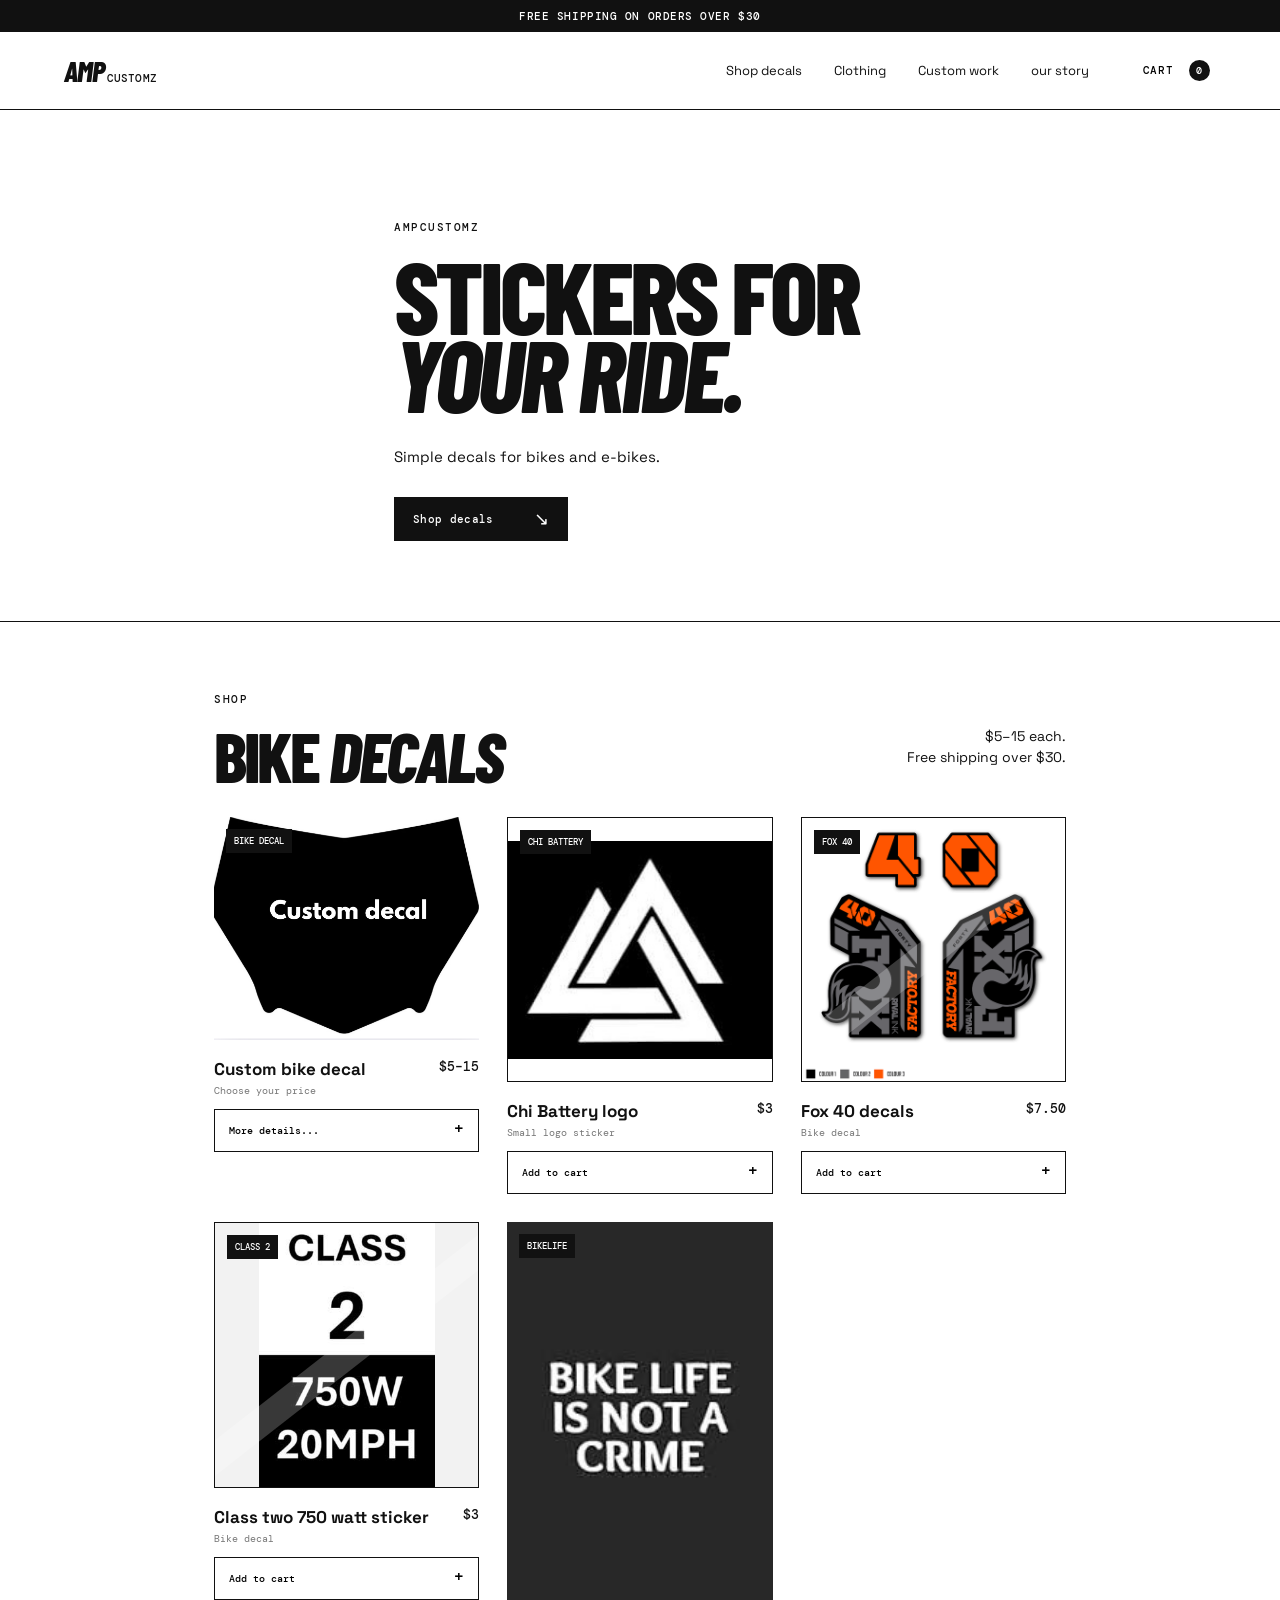
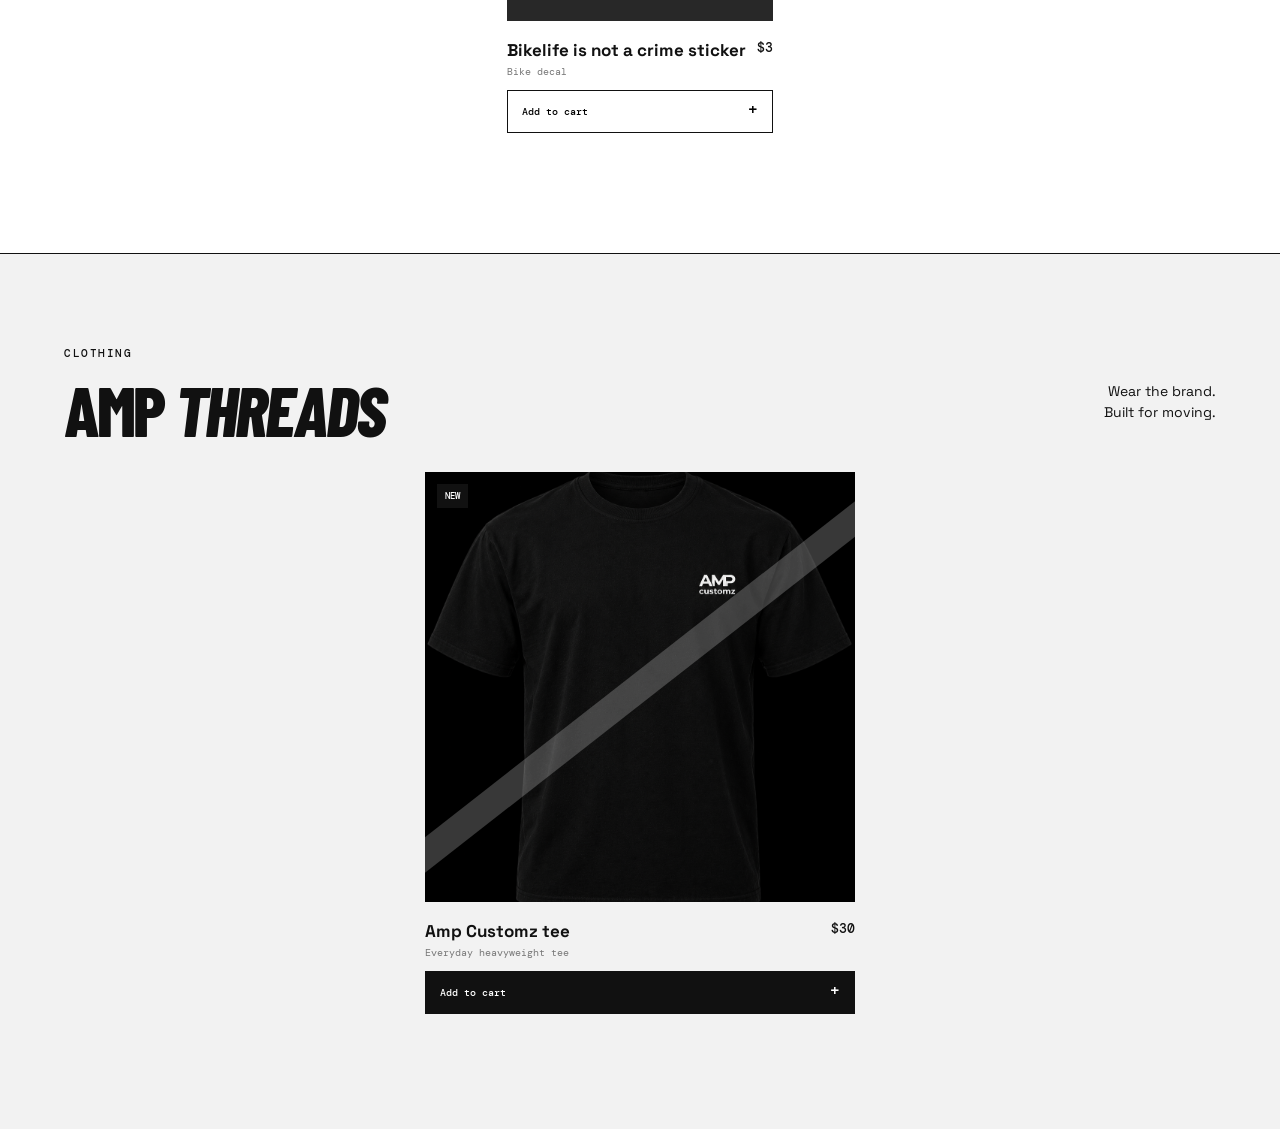
<file: index.html>
<!doctype html>
<html lang="en">
  <head>
    <meta charset="UTF-8" />
    <meta name="viewport" content="width=device-width, initial-scale=1.0" />
    <meta name="description" content="Custom decals and premade stickers for bikes and e-bikes." />
    <title>AmpCustomz | Decals for bikes with amps</title>
    <link rel="preconnect" href="https://fonts.googleapis.com" />
    <link rel="preconnect" href="https://fonts.gstatic.com" crossorigin />
    <link href="https://fonts.googleapis.com/css2?family=Barlow+Condensed:wght@500;600;700;800&family=DM+Mono:wght@400;500&family=Space+Grotesk:wght@400;500;600;700&display=swap" rel="stylesheet" />
    <link rel="stylesheet" href="styles.css" />
  </head>
  <body>
    <div class="announcement">FREE SHIPPING ON ORDERS OVER $30</div>
    <header class="site-header">
      <a class="logo" href="#top" aria-label="AmpCustomz home"><span>AMP</span><i>CUSTOMZ</i></a>
      <nav aria-label="Main navigation">
          <a href="#shop">Shop decals</a>
        <a href="#clothing">Clothing</a>
        <a href="#custom">Custom work</a>
        <a href="#story">our story</a>
      </nav>
      <button class="cart-button" id="cartOpen" aria-label="Open cart">CART <b id="cartCount">0</b></button>
    </header>

    <main id="top">
      <section class="hero">
        <div class="hero-copy">
          <p class="eyebrow">AMPCUSTOMZ</p>
          <h1>STICKERS FOR<br /><em>YOUR RIDE.</em></h1>
          <p class="hero-text">Simple decals for bikes and e-bikes.</p>
          <a class="button button-dark" href="#shop">Shop decals <span>↘</span></a>
        </div>
        <div class="hero-art" aria-label="Colorful custom bike decal collection">
          <div class="burst">STICK<br />IT<br />GOOD</div>
          <div class="bike-shape bike-wheel one"></div>
          <div class="bike-shape bike-wheel two"></div>
          <div class="bike-frame"></div>
          <div class="bike-bar"></div>
          <div class="hero-sticker sticker-red">AMP<br /><small>THE CURRENT</small></div>
          <div class="hero-sticker sticker-lime">GO<br />LOUD</div>
          <p class="hero-note">01 / THE VOLTAGE EDIT</p>
        </div>
      </section>

      <section class="ticker" aria-label="Product highlights">
        <span>UV RESISTANT</span><b>✳</b><span>WATERPROOF</span><b>✳</b><span>MADE TO MOVE</span><b>✳</b><span>PEEL. STICK. SEND IT.</span><b>✳</b>
      </section>

      <section class="shop-section" id="shop">
        <div class="section-heading">
          <div><p class="eyebrow">SHOP</p><h2>BIKE <em>DECALS</em></h2></div>
          <p class="section-intro">$5–15 each.<br />Free shipping over $30.</p>
        </div>
        <div class="filter-row" role="group" aria-label="Filter products">
          <button class="filter active" data-filter="all">All decals</button>
          <button class="filter" data-filter="bike">Bike + frame</button>
          <button class="filter" data-filter="helmet">Helmet</button>
          <button class="filter" data-filter="custom">Custom</button>
        </div>
        <div class="product-grid" id="productGrid">
          <article class="product-card" data-category="bike">
            <div class="product-image product-photo"><img src="images/image.jpeg" alt="AmpCustomz bike decal" /><span class="tag">BIKE DECAL</span></div>
            <div class="product-info"><div><h3>Custom bike decal</h3><p>Choose your price</p></div><strong>$5–15</strong></div>
            <button class="add-button" data-name="Custom bike decal" data-details="true">More details... <span>+</span></button>
          </article>
          <article class="product-card chi-card" data-category="bike">
            <div class="product-image chi-logo"><img src="images/IMG_3004.jpeg" alt="Chi Battery logo sticker" /><span class="tag">CHI BATTERY</span></div>
            <div class="product-info"><div><h3>Chi Battery logo</h3><p>Small logo sticker</p></div><strong>$3</strong></div>
            <button class="add-button" data-name="Chi Battery logo" data-price="3">Add to cart <span>+</span></button>
          </article>
          <article class="product-card fox-card" data-category="bike">
            <div class="product-image fox-logo"><img src="images/IMG_3008.png" alt="Fox 40 decal" /><span class="tag">FOX 40</span></div>
            <div class="product-info"><div><h3>Fox 40 decals</h3><p>Bike decal</p></div><strong>$7.50</strong></div>
            <button class="add-button" data-name="Fox 40 decals" data-price="7.50">Add to cart <span>+</span></button>
          </article>
          <article class="product-card class-two-card" data-category="bike">
            <div class="product-image class-two-logo"><img src="images/IMG_3010.jpeg" alt="Class two 750 watt sticker" /><span class="tag">CLASS 2</span></div>
            <div class="product-info"><div><h3>Class two 750 watt sticker</h3><p>Bike decal</p></div><strong>$3</strong></div>
            <button class="add-button" data-name="Class two 750 watt sticker" data-price="3">Add to cart <span>+</span></button>
          </article>
          <article class="product-card bikelife-card" data-category="bike">
            <div class="product-image product-photo"><img src="images/IMG_3011.jpeg" alt="Bikelife is not a crime sticker" /><span class="tag">BIKELIFE</span></div>
            <div class="product-info"><div><h3>Bikelife is not a crime sticker</h3><p>Bike decal</p></div><strong>$3</strong></div>
            <button class="add-button" data-name="Bikelife is not a crime sticker" data-price="3">Add to cart <span>+</span></button>
          </article>
          <article class="product-card" data-category="helmet">
            <div class="product-image cream"><span class="tag dark-tag">NEW</span><div class="product-mark black">NIGHT<br /><i>RIDER</i></div><div class="mini-star">✦</div></div>
            <div class="product-info"><div><h3>Night Rider</h3><p>Helmet sticker set</p></div><strong>$14</strong></div>
            <button class="add-button" data-name="Night Rider" data-price="14">Add to cart <span>+</span></button>
          </article>
          <article class="product-card" data-category="bike">
            <div class="product-image blue"><div class="product-mark white">E<br /><i>RIDE</i></div><div class="mini-bolt white-bolt">↯</div><div class="wave">〰</div></div>
            <div class="product-info"><div><h3>E-Ride Energy</h3><p>Battery + frame kit</p></div><strong>$22</strong></div>
            <button class="add-button" data-name="E-Ride Energy" data-price="22">Add to cart <span>+</span></button>
          </article>
          <article class="product-card" data-category="custom">
            <div class="product-image lime"><span class="tag dark-tag">CUSTOM</span><div class="product-mark black">YOUR<br /><i>NAME</i></div><div class="mini-star">✹</div></div>
            <div class="product-info"><div><h3>Your Name Here</h3><p>Personalized decal</p></div><strong>$28</strong></div>
            <button class="add-button" data-name="Your Name Here" data-price="28">Add to cart <span>+</span></button>
          </article>
        </div>
      </section>

      <section class="clothing-section" id="clothing">
        <div class="section-heading">
          <div><p class="eyebrow">CLOTHING</p><h2>AMP <em>THREADS</em></h2></div>
          <p class="section-intro">Wear the brand.<br />Built for moving.</p>
        </div>
        <div class="product-grid clothing-grid">
          <article class="product-card tee-card" data-category="clothing">
            <div class="product-image tee-art"><img src="images/IMG_3013.png" alt="Black Amp Customz tee" /><span class="tag">NEW</span></div>
            <div class="product-info"><div><h3>Amp Customz tee</h3><p>Everyday heavyweight tee</p></div><strong>$30</strong></div>
            <button class="add-button" data-name="Amp Customz tee" data-price="30">Add to cart <span>+</span></button>
          </article>
        </div>
      </section>

      <section class="custom-section" id="custom">
        <div class="custom-graphic"><span>YOU<br />DRAW<br />THE<br /><i>LINE.</i></span></div>
        <div class="custom-copy"><p class="eyebrow">MAKE IT YOURS</p><h2>ONE BIKE.<br /><em>ZERO COPYCATS.</em></h2><p>Got a logo, a nickname, or an idea that should live on your ride? Send it our way. We turn rough sketches into tough, ride-ready vinyl.</p><a class="button button-light" href="mailto:ampcustomz@yahoo.com?subject=Custom%20decal%20details">More details <span>↗</span></a></div>
      </section>

      <section class="story" id="story"><p class="eyebrow">WHY AMPCUSTOMZ</p><h2>BUILT FOR PEOPLE<br />WHO <em>KEEP MOVING.</em></h2><div class="story-stats"><div><strong>01</strong><span>Made in<br />small batches</span></div><div><strong>02</strong><span>Weatherproof<br />by default</span></div><div><strong>03</strong><span>Designed to<br />be noticed</span></div></div></section>
    </main>

    <footer><a class="logo" href="#top"><span>AMP</span><i>CUSTOMZ</i></a><p>Decals for bikes with voltage.</p><p class="mono">© 2026 AMPCUSTOMZ</p></footer>

    <section class="details-popup" id="detailsPopup" aria-labelledby="detailsTitle" aria-hidden="true">
      <button id="detailsClose" aria-label="Close details">×</button>
      <p class="eyebrow">MORE DETAILS</p>
      <h2 id="detailsTitle">CHECK YOUR <em>EMAIL</em></h2>
      <p>For pricing and the design you want, email <strong>ampcustomz@yahoo.com</strong>.</p>
      <button class="button button-dark" id="detailsDone">Got it</button>
    </section>
    <div class="details-backdrop" id="detailsBackdrop"></div>
    <aside class="cart-drawer" id="cartDrawer" aria-label="Shopping cart" aria-hidden="true">
      <div class="cart-head"><h2>YOUR CART</h2><button id="cartClose" aria-label="Close cart">×</button></div>
      <div class="cart-items" id="cartItems"><p class="empty-cart">Your cart is waiting for a little voltage.</p></div>
      <div class="cart-footer">
        <form class="discount-form" id="discountForm">
          <label for="discountCode">Discount code</label>
          <div class="discount-entry"><input id="discountCode" name="discountCode" type="text" placeholder="" autocomplete="off" /><button type="submit">Apply</button></div>
          <p class="discount-message" id="discountMessage" role="status" aria-live="polite"></p>
        </form>
        <div class="cart-summary"><div><span>Subtotal</span><strong id="cartSubtotal">$0.00</strong></div><div id="discountLine" hidden><span>Discount</span><strong id="cartDiscount">-$0.00</strong></div><div class="cart-total"><span>Total</span><strong id="cartTotal">$0.00</strong></div></div>
        <button class="button button-dark checkout">Checkout <span>↗</span></button>
      </div>
    </aside>
    <div class="drawer-backdrop" id="backdrop"></div>
    <section class="checkout-modal" id="checkoutModal" aria-labelledby="checkoutTitle" aria-hidden="true">
      <div class="checkout-head"><div><p class="eyebrow">SECURE CHECKOUT</p><h2 id="checkoutTitle">YOUR <em>ORDER</em></h2></div><button id="checkoutClose" aria-label="Close checkout">×</button></div>
      <form id="checkoutForm">
        <label>Full name<input name="name" type="text" autocomplete="name" required /></label>
        <label>Email<input name="email" type="email" autocomplete="email" required /></label>
        <fieldset class="shipping-fields"><legend>Shipping address</legend><label>Street address<input name="address" type="text" autocomplete="street-address" required /></label><div class="checkout-row"><label>City<input name="city" type="text" autocomplete="address-level2" required /></label><label>State<input name="state" type="text" autocomplete="address-level1" required /></label></div><div class="checkout-row"><label>ZIP code<input name="zip" type="text" inputmode="numeric" autocomplete="postal-code" required /></label><label>Country<input name="country" type="text" autocomplete="country-name" value="United States" required /></label></div></fieldset>
        <fieldset><legend>Payment method</legend><div class="payment-options"><label><input type="radio" name="payment" value="paypal" checked /> PayPal</label><label><input type="radio" name="payment" value="apple-cash" /> Apple Cash</label><label><input type="radio" name="payment" value="card" /> Credit card</label></div></fieldset>
        <div class="card-fields" id="cardFields" hidden>
          <label>Card number<input name="cardNumber" inputmode="numeric" autocomplete="cc-number" placeholder="1234 5678 9012 3456" /></label>
          <div class="checkout-row"><label>Expiry<input name="expiry" inputmode="numeric" autocomplete="cc-exp" placeholder="MM / YY" /></label><label>CVV<input name="cvv" inputmode="numeric" autocomplete="cc-csc" placeholder="123" /></label></div>
        </div>
        <button class="button button-dark checkout-submit" type="submit">Place order <span>↗</span></button>
      </form>
      <div class="checkout-result" id="checkoutResult" hidden><p class="eyebrow">ORDER RECEIVED</p><h3>DEMO CHECKOUT <em>COMPLETE</em></h3><p>No payment was processed or saved. Your details were cleared from this page.</p><button class="button button-dark" id="checkoutDone" type="button">Back to shop</button></div>
    </section>
    <div class="checkout-backdrop" id="checkoutBackdrop"></div>
    <script src="app.js?v=2"></script>
  </body>
</html>
</file>
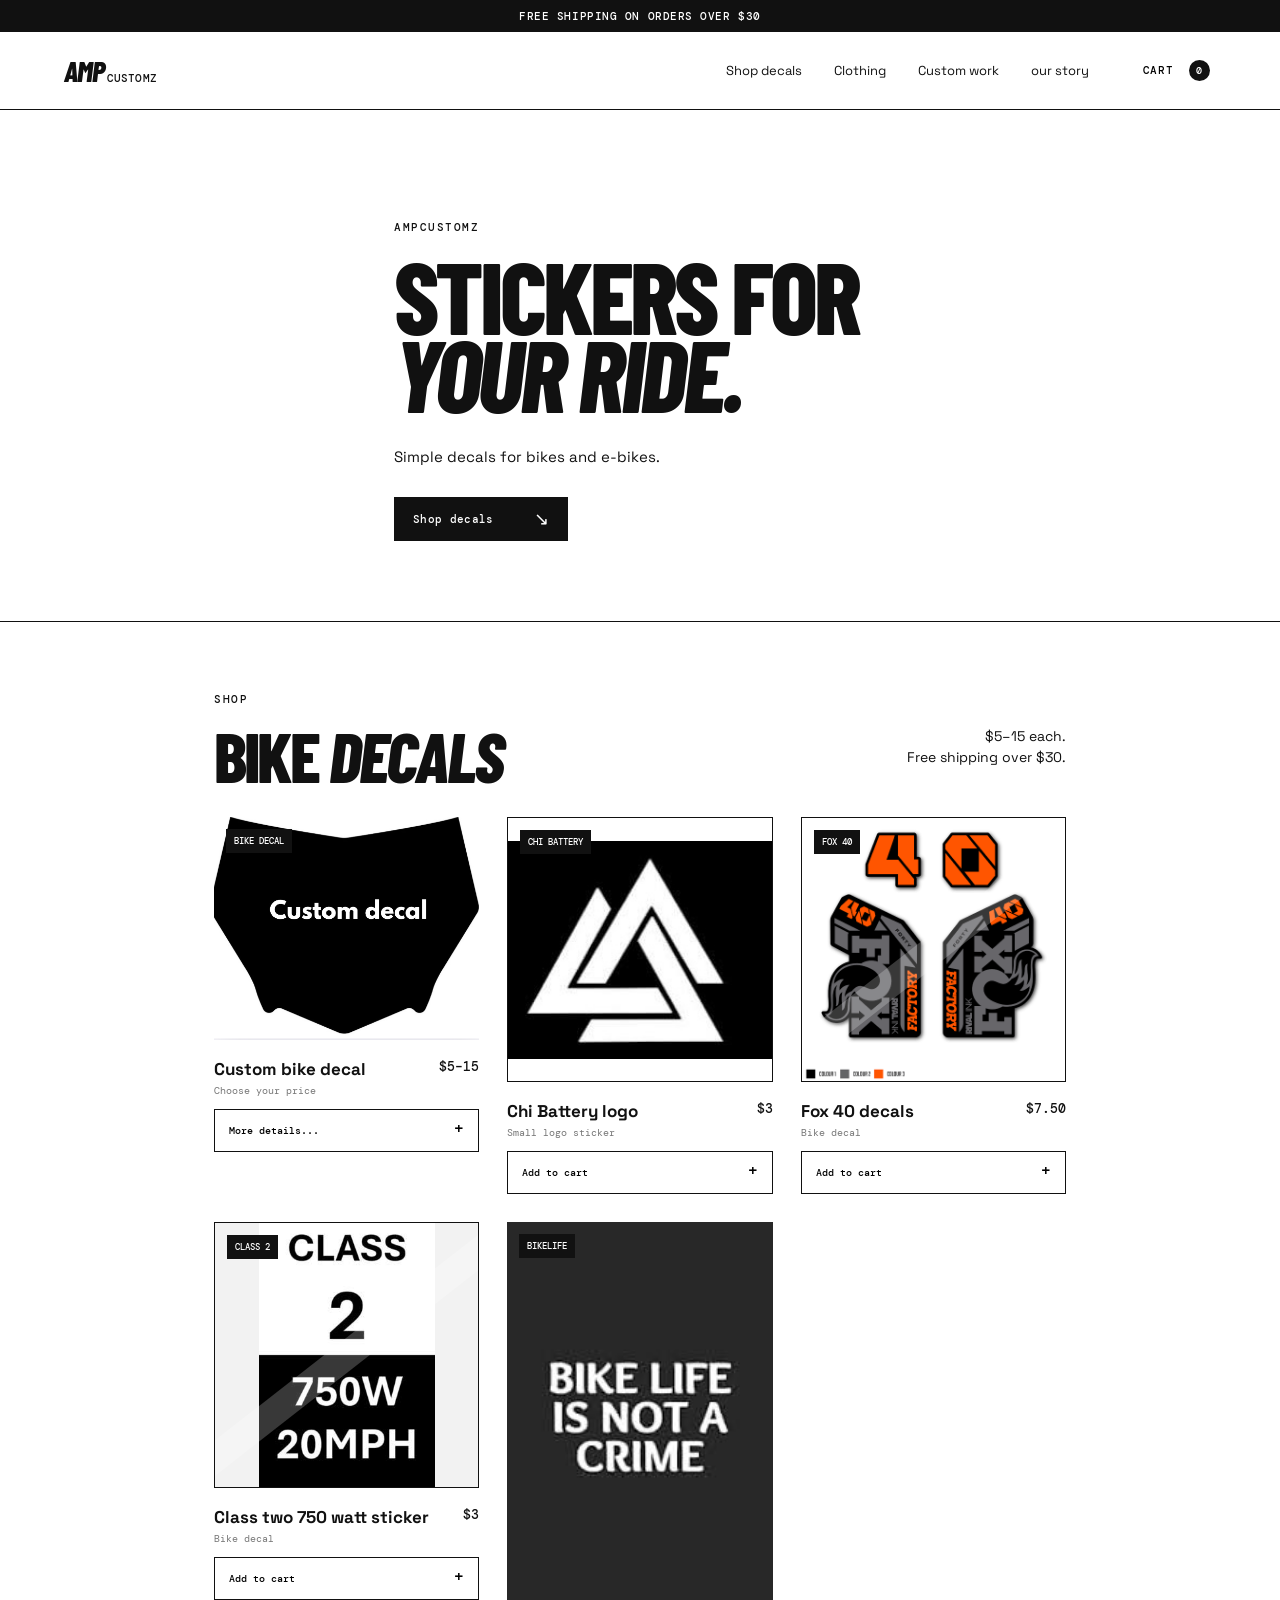
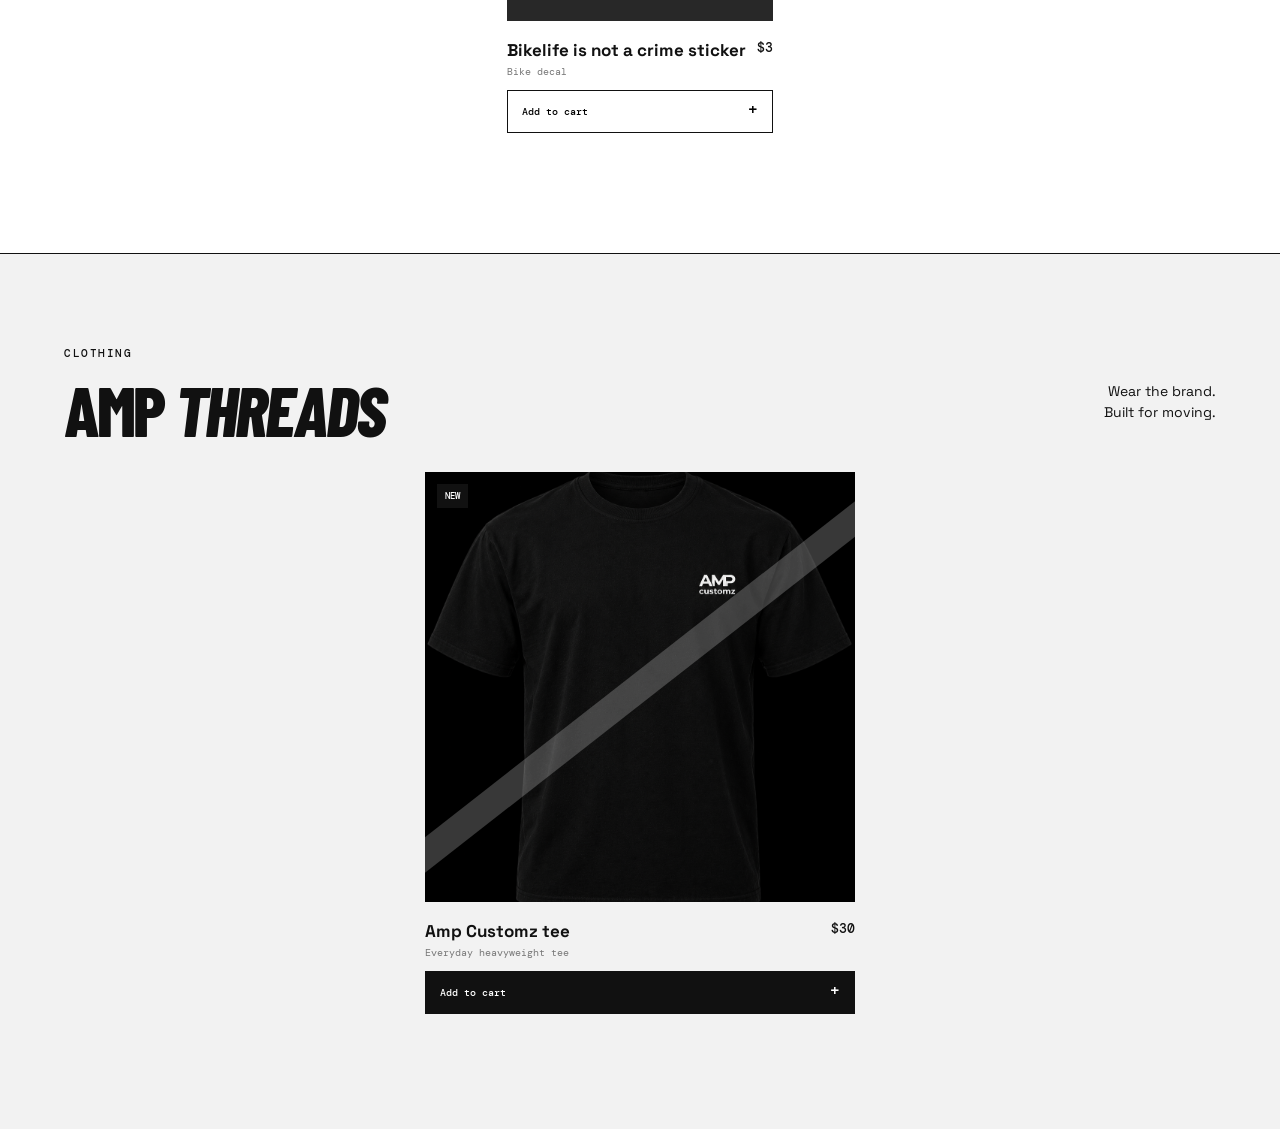
<file: web/index.html>
<!doctype html>
<html lang="en">
  <head>
    <meta charset="UTF-8" />
    <meta name="viewport" content="width=device-width, initial-scale=1.0" />
    <meta name="description" content="Custom decals and premade stickers for bikes and e-bikes." />
    <title>AmpCustomz | Decals for bikes with amps</title>
    <link rel="preconnect" href="https://fonts.googleapis.com" />
    <link rel="preconnect" href="https://fonts.gstatic.com" crossorigin />
    <link href="https://fonts.googleapis.com/css2?family=Barlow+Condensed:wght@500;600;700;800&family=DM+Mono:wght@400;500&family=Space+Grotesk:wght@400;500;600;700&display=swap" rel="stylesheet" />
    <link rel="stylesheet" href="styles.css" />
  </head>
  <body>
    <div class="announcement">FREE SHIPPING ON ORDERS OVER $30</div>
    <header class="site-header">
      <a class="logo" href="#top" aria-label="AmpCustomz home"><span>AMP</span><i>CUSTOMZ</i></a>
      <nav aria-label="Main navigation">
          <a href="#shop">Shop decals</a>
        <a href="#clothing">Clothing</a>
        <a href="#custom">Custom work</a>
        <a href="#story">our story</a>
      </nav>
      <button class="cart-button" id="cartOpen" aria-label="Open cart">CART <b id="cartCount">0</b></button>
    </header>

    <main id="top">
      <section class="hero">
        <div class="hero-copy">
          <p class="eyebrow">AMPCUSTOMZ</p>
          <h1>STICKERS FOR<br /><em>YOUR RIDE.</em></h1>
          <p class="hero-text">Simple decals for bikes and e-bikes.</p>
          <a class="button button-dark" href="#shop">Shop decals <span>↘</span></a>
        </div>
        <div class="hero-art" aria-label="Colorful custom bike decal collection">
          <div class="burst">STICK<br />IT<br />GOOD</div>
          <div class="bike-shape bike-wheel one"></div>
          <div class="bike-shape bike-wheel two"></div>
          <div class="bike-frame"></div>
          <div class="bike-bar"></div>
          <div class="hero-sticker sticker-red">AMP<br /><small>THE CURRENT</small></div>
          <div class="hero-sticker sticker-lime">GO<br />LOUD</div>
          <p class="hero-note">01 / THE VOLTAGE EDIT</p>
        </div>
      </section>

      <section class="ticker" aria-label="Product highlights">
        <span>UV RESISTANT</span><b>✳</b><span>WATERPROOF</span><b>✳</b><span>MADE TO MOVE</span><b>✳</b><span>PEEL. STICK. SEND IT.</span><b>✳</b>
      </section>

      <section class="shop-section" id="shop">
        <div class="section-heading">
          <div><p class="eyebrow">SHOP</p><h2>BIKE <em>DECALS</em></h2></div>
          <p class="section-intro">$5–15 each.<br />Free shipping over $30.</p>
        </div>
        <div class="filter-row" role="group" aria-label="Filter products">
          <button class="filter active" data-filter="all">All decals</button>
          <button class="filter" data-filter="bike">Bike + frame</button>
          <button class="filter" data-filter="helmet">Helmet</button>
          <button class="filter" data-filter="custom">Custom</button>
        </div>
        <div class="product-grid" id="productGrid">
          <article class="product-card" data-category="bike">
            <div class="product-image product-photo"><img src="images/image.jpeg" alt="AmpCustomz bike decal" /><span class="tag">BIKE DECAL</span></div>
            <div class="product-info"><div><h3>Custom bike decal</h3><p>Choose your price</p></div><strong>$5–15</strong></div>
            <button class="add-button" data-name="Custom bike decal" data-details="true">More details... <span>+</span></button>
          </article>
          <article class="product-card chi-card" data-category="bike">
            <div class="product-image chi-logo"><img src="images/IMG_3004.jpeg" alt="Chi Battery logo sticker" /><span class="tag">CHI BATTERY</span></div>
            <div class="product-info"><div><h3>Chi Battery logo</h3><p>Small logo sticker</p></div><strong>$3</strong></div>
            <button class="add-button" data-name="Chi Battery logo" data-price="3">Add to cart <span>+</span></button>
          </article>
          <article class="product-card fox-card" data-category="bike">
            <div class="product-image fox-logo"><img src="images/IMG_3008.png" alt="Fox 40 decal" /><span class="tag">FOX 40</span></div>
            <div class="product-info"><div><h3>Fox 40 decals</h3><p>Bike decal</p></div><strong>$7.50</strong></div>
            <button class="add-button" data-name="Fox 40 decals" data-price="7.50">Add to cart <span>+</span></button>
          </article>
          <article class="product-card class-two-card" data-category="bike">
            <div class="product-image class-two-logo"><img src="images/IMG_3010.jpeg" alt="Class two 750 watt sticker" /><span class="tag">CLASS 2</span></div>
            <div class="product-info"><div><h3>Class two 750 watt sticker</h3><p>Bike decal</p></div><strong>$3</strong></div>
            <button class="add-button" data-name="Class two 750 watt sticker" data-price="3">Add to cart <span>+</span></button>
          </article>
          <article class="product-card bikelife-card" data-category="bike">
            <div class="product-image product-photo"><img src="images/IMG_3011.jpeg" alt="Bikelife is not a crime sticker" /><span class="tag">BIKELIFE</span></div>
            <div class="product-info"><div><h3>Bikelife is not a crime sticker</h3><p>Bike decal</p></div><strong>$3</strong></div>
            <button class="add-button" data-name="Bikelife is not a crime sticker" data-price="3">Add to cart <span>+</span></button>
          </article>
          <article class="product-card" data-category="helmet">
            <div class="product-image cream"><span class="tag dark-tag">NEW</span><div class="product-mark black">NIGHT<br /><i>RIDER</i></div><div class="mini-star">✦</div></div>
            <div class="product-info"><div><h3>Night Rider</h3><p>Helmet sticker set</p></div><strong>$14</strong></div>
            <button class="add-button" data-name="Night Rider" data-price="14">Add to cart <span>+</span></button>
          </article>
          <article class="product-card" data-category="bike">
            <div class="product-image blue"><div class="product-mark white">E<br /><i>RIDE</i></div><div class="mini-bolt white-bolt">↯</div><div class="wave">〰</div></div>
            <div class="product-info"><div><h3>E-Ride Energy</h3><p>Battery + frame kit</p></div><strong>$22</strong></div>
            <button class="add-button" data-name="E-Ride Energy" data-price="22">Add to cart <span>+</span></button>
          </article>
          <article class="product-card" data-category="custom">
            <div class="product-image lime"><span class="tag dark-tag">CUSTOM</span><div class="product-mark black">YOUR<br /><i>NAME</i></div><div class="mini-star">✹</div></div>
            <div class="product-info"><div><h3>Your Name Here</h3><p>Personalized decal</p></div><strong>$28</strong></div>
            <button class="add-button" data-name="Your Name Here" data-price="28">Add to cart <span>+</span></button>
          </article>
        </div>
      </section>

      <section class="clothing-section" id="clothing">
        <div class="section-heading">
          <div><p class="eyebrow">CLOTHING</p><h2>AMP <em>THREADS</em></h2></div>
          <p class="section-intro">Wear the brand.<br />Built for moving.</p>
        </div>
        <div class="product-grid clothing-grid">
          <article class="product-card tee-card" data-category="clothing">
            <div class="product-image tee-art"><img src="images/IMG_3013.png" alt="Black Amp Customz tee" /><span class="tag">NEW</span></div>
            <div class="product-info"><div><h3>Amp Customz tee</h3><p>Everyday heavyweight tee</p></div><strong>$30</strong></div>
            <button class="add-button" data-name="Amp Customz tee" data-price="30">Add to cart <span>+</span></button>
          </article>
        </div>
      </section>

      <section class="custom-section" id="custom">
        <div class="custom-graphic"><span>YOU<br />DRAW<br />THE<br /><i>LINE.</i></span></div>
        <div class="custom-copy"><p class="eyebrow">MAKE IT YOURS</p><h2>ONE BIKE.<br /><em>ZERO COPYCATS.</em></h2><p>Got a logo, a nickname, or an idea that should live on your ride? Send it our way. We turn rough sketches into tough, ride-ready vinyl.</p><a class="button button-light" href="mailto:ampcustomz@yahoo.com?subject=Custom%20decal%20details">More details <span>↗</span></a></div>
      </section>

      <section class="story" id="story"><p class="eyebrow">WHY AMPCUSTOMZ</p><h2>BUILT FOR PEOPLE<br />WHO <em>KEEP MOVING.</em></h2><div class="story-stats"><div><strong>01</strong><span>Made in<br />small batches</span></div><div><strong>02</strong><span>Weatherproof<br />by default</span></div><div><strong>03</strong><span>Designed to<br />be noticed</span></div></div></section>
    </main>

    <footer><a class="logo" href="#top"><span>AMP</span><i>CUSTOMZ</i></a><p>Decals for bikes with voltage.</p><p class="mono">© 2026 AMPCUSTOMZ</p></footer>

    <section class="details-popup" id="detailsPopup" aria-labelledby="detailsTitle" aria-hidden="true">
      <button id="detailsClose" aria-label="Close details">×</button>
      <p class="eyebrow">MORE DETAILS</p>
      <h2 id="detailsTitle">CHECK YOUR <em>EMAIL</em></h2>
      <p>For pricing and the design you want, email <strong>ampcustomz@yahoo.com</strong>.</p>
      <button class="button button-dark" id="detailsDone">Got it</button>
    </section>
    <div class="details-backdrop" id="detailsBackdrop"></div>
    <aside class="cart-drawer" id="cartDrawer" aria-label="Shopping cart" aria-hidden="true">
      <div class="cart-head"><h2>YOUR CART</h2><button id="cartClose" aria-label="Close cart">×</button></div>
      <div class="cart-items" id="cartItems"><p class="empty-cart">Your cart is waiting for a little voltage.</p></div>
      <div class="cart-footer"><div><span>Subtotal</span><strong id="cartTotal">$0</strong></div><button class="button button-dark checkout">Checkout <span>↗</span></button></div>
    </aside>
    <div class="drawer-backdrop" id="backdrop"></div>
    <section class="checkout-modal" id="checkoutModal" aria-labelledby="checkoutTitle" aria-hidden="true">
      <div class="checkout-head"><div><p class="eyebrow">SECURE CHECKOUT</p><h2 id="checkoutTitle">YOUR <em>ORDER</em></h2></div><button id="checkoutClose" aria-label="Close checkout">×</button></div>
      <form id="checkoutForm">
        <label>Full name<input name="name" type="text" autocomplete="name" required /></label>
        <label>Email<input name="email" type="email" autocomplete="email" required /></label>
        <fieldset class="shipping-fields"><legend>Shipping address</legend><label>Street address<input name="address" type="text" autocomplete="street-address" required /></label><div class="checkout-row"><label>City<input name="city" type="text" autocomplete="address-level2" required /></label><label>State<input name="state" type="text" autocomplete="address-level1" required /></label></div><div class="checkout-row"><label>ZIP code<input name="zip" type="text" inputmode="numeric" autocomplete="postal-code" required /></label><label>Country<input name="country" type="text" autocomplete="country-name" value="United States" required /></label></div></fieldset>
        <fieldset><legend>Payment method</legend><div class="payment-options"><label><input type="radio" name="payment" value="paypal" checked /> PayPal</label><label><input type="radio" name="payment" value="apple-cash" /> Apple Cash</label><label><input type="radio" name="payment" value="card" /> Credit card</label></div></fieldset>
        <div class="card-fields" id="cardFields" hidden>
          <label>Card number<input name="cardNumber" inputmode="numeric" autocomplete="cc-number" placeholder="1234 5678 9012 3456" /></label>
          <div class="checkout-row"><label>Expiry<input name="expiry" inputmode="numeric" autocomplete="cc-exp" placeholder="MM / YY" /></label><label>CVV<input name="cvv" inputmode="numeric" autocomplete="cc-csc" placeholder="123" /></label></div>
        </div>
        <button class="button button-dark checkout-submit" type="submit">Place order <span>↗</span></button>
      </form>
      <div class="checkout-result" id="checkoutResult" hidden><p class="eyebrow">ORDER RECEIVED</p><h3>DEMO CHECKOUT <em>COMPLETE</em></h3><p>No payment was processed or saved. Your details were cleared from this page.</p><button class="button button-dark" id="checkoutDone" type="button">Back to shop</button></div>
    </section>
    <div class="checkout-backdrop" id="checkoutBackdrop"></div>
    <script src="app.js?v=2"></script>
  </body>
</html>
</file>
<file: styles.css>
:root{--ink:#191919;--cream:#f5f0e8;--coral:#f04d3d;--lime:#d7f24b;--blue:#3d65ec;--line:#191919;font-family:'Space Grotesk',sans-serif;color:var(--ink);background:var(--cream)}*{box-sizing:border-box}html{scroll-behavior:smooth}body{margin:0;overflow-x:hidden}.announcement{background:var(--lime);font:500 11px 'DM Mono',monospace;letter-spacing:.08em;text-align:center;padding:9px}.announcement span{margin:0 18px}.site-header{height:78px;border-bottom:1px solid var(--line);display:flex;align-items:center;padding:0 5vw;gap:48px;background:var(--cream)}.logo{display:flex;align-items:baseline;text-decoration:none;color:var(--ink);font:800 29px 'Barlow Condensed',sans-serif;letter-spacing:-.04em}.logo span{font-style:italic}.logo i{font:500 11px 'DM Mono',monospace;letter-spacing:.02em;margin-left:3px}.site-header nav{display:flex;gap:32px;margin-left:auto}.site-header nav a{color:var(--ink);font-size:13px;text-decoration:none}.cart-button{border:0;background:none;font:500 11px 'DM Mono',monospace;cursor:pointer;letter-spacing:.06em}.cart-button b{background:var(--coral);border-radius:50%;display:inline-grid;place-items:center;width:21px;height:21px;margin-left:8px;font:500 10px 'DM Mono',monospace}.hero{min-height:610px;display:grid;grid-template-columns:45% 55%;border-bottom:1px solid var(--line)}.hero-copy{padding:110px 8vw 70px}.eyebrow{font:500 11px 'DM Mono',monospace;letter-spacing:.14em;margin:0 0 22px}.hero h1,h2{font:800 clamp(58px,8vw,122px)/.78 'Barlow Condensed',sans-serif;letter-spacing:-.04em;margin:0}.hero h1 em,h2 em{font-style:italic;color:var(--coral)}.hero-text{max-width:300px;font-size:15px;line-height:1.5;margin:34px 0 28px}.button{display:inline-flex;align-items:center;justify-content:space-between;gap:40px;border:1px solid var(--ink);padding:14px 18px;text-decoration:none;font:500 11px 'DM Mono',monospace;letter-spacing:.03em;transition:transform .2s,box-shadow .2s}.button:hover{transform:translate(-3px,-3px);box-shadow:4px 4px 0 var(--ink)}.button span{font-size:18px;line-height:10px}.button-dark{background:var(--ink);color:var(--cream)}.hero-art{position:relative;overflow:hidden;background:var(--blue);min-height:530px}.hero-art:after{content:'';position:absolute;inset:0;background:repeating-linear-gradient(115deg,transparent 0 24px,rgba(255,255,255,.09) 25px 26px);pointer-events:none}.burst{position:absolute;z-index:2;top:60px;right:13%;background:var(--lime);padding:21px 13px 16px;border-radius:50%;font:700 22px/.83 'Barlow Condensed',sans-serif;transform:rotate(10deg);text-align:center}.bike-wheel{position:absolute;width:220px;height:220px;border:5px solid var(--ink);border-radius:50%;bottom:75px;background:repeating-conic-gradient(from 0deg,transparent 0 14deg,var(--ink) 15deg 16deg);background-color:transparent}.bike-wheel:after{content:'';position:absolute;inset:35px;border:2px solid var(--ink);border-radius:50%;background:var(--blue)}.bike-wheel.one{left:9%}.bike-wheel.two{right:10%}.bike-frame{position:absolute;width:325px;height:190px;border:15px solid var(--coral);border-left-color:transparent;transform:skew(-14deg) rotate(-4deg);left:23%;bottom:145px;z-index:1}.bike-bar{position:absolute;width:120px;height:22px;background:var(--ink);right:17%;bottom:340px;transform:rotate(-22deg);z-index:2}.hero-sticker{position:absolute;z-index:3;font:700 35px/.7 'Barlow Condensed',sans-serif;text-align:center}.hero-sticker small{font:500 7px 'DM Mono',monospace}.sticker-red{background:var(--coral);padding:16px 12px 13px;left:29%;bottom:220px;transform:rotate(-11deg)}.sticker-lime{background:var(--lime);padding:16px 12px;right:27%;bottom:132px;transform:rotate(8deg)}.hero-note{position:absolute;bottom:20px;left:7%;color:var(--cream);font:11px 'DM Mono',monospace;z-index:4}.ticker{display:flex;justify-content:space-around;align-items:center;gap:20px;white-space:nowrap;overflow:hidden;padding:17px 5vw;background:var(--ink);color:var(--cream);font:500 11px 'DM Mono',monospace;letter-spacing:.08em}.ticker b{color:var(--coral);font-size:18px}.shop-section{padding:92px 5vw 115px}.section-heading{display:flex;justify-content:space-between;align-items:end}.section-heading h2{font-size:80px}.section-intro{text-align:right;font-size:14px;line-height:1.5}.filter-row{display:flex;gap:22px;border-bottom:1px solid var(--line);margin-top:50px;padding-bottom:14px}.filter{border:0;background:none;padding:0;color:#777;font:500 11px 'DM Mono',monospace;cursor:pointer}.filter.active{color:var(--ink);text-decoration:underline;text-underline-offset:5px}.product-grid{display:grid;grid-template-columns:repeat(4,1fr);gap:18px;margin-top:26px}.product-image{height:330px;position:relative;overflow:hidden;display:flex;align-items:center;justify-content:center}.product-image:after{content:'';position:absolute;width:180%;height:28px;background:rgba(255,255,255,.22);transform:rotate(-38deg)}.coral{background:var(--coral)}.cream{background:#dfdacd}.blue{background:var(--blue)}.lime{background:var(--lime)}.tag{position:absolute;top:12px;left:12px;background:var(--lime);padding:6px 8px;font:500 9px 'DM Mono',monospace;z-index:1}.dark-tag{background:var(--ink);color:var(--cream)}.product-mark{background:var(--lime);padding:18px 12px 14px;transform:rotate(-10deg);z-index:1;font:800 48px/.7 'Barlow Condensed',sans-serif;text-align:center;box-shadow:8px 8px 0 rgba(0,0,0,.14)}.product-mark i{color:var(--coral);font-style:italic}.product-mark.black{background:var(--ink);color:var(--cream);transform:rotate(7deg)}.product-mark.black i{color:var(--lime)}.product-mark.white{background:var(--cream);color:var(--ink);transform:rotate(-7deg)}.product-mark.white i{color:var(--blue)}.mini-bolt,.mini-star{position:absolute;font-size:68px;color:var(--ink);right:15%;bottom:12%;z-index:1}.mini-star{font-size:75px;left:12%;top:15%;color:var(--coral)}.white-bolt{color:var(--cream)}.wave{position:absolute;bottom:11%;left:8%;font-size:80px;color:var(--cream);z-index:1}.product-info{display:flex;justify-content:space-between;align-items:start;padding:14px 0 9px}.product-info h3{font-size:15px;margin:0 0 4px}.product-info p{font:10px 'DM Mono',monospace;color:#777;margin:0}.product-info strong{font:500 13px 'DM Mono',monospace}.add-button{width:100%;background:transparent;border:1px solid var(--ink);padding:11px 12px;text-align:left;font:500 10px 'DM Mono',monospace;cursor:pointer}.add-button span{float:right;font-size:16px;line-height:10px}.add-button:hover{background:var(--ink);color:var(--cream)}.custom-section{display:grid;grid-template-columns:55% 45%;background:var(--coral);min-height:520px}.custom-graphic{position:relative;overflow:hidden;background:var(--lime);border-right:1px solid var(--ink)}.custom-graphic:after{content:'';position:absolute;width:700px;height:700px;border:2px solid var(--ink);border-radius:50%;left:-150px;top:-90px;box-shadow:0 0 0 35px var(--lime,transparent),0 0 0 37px var(--ink),0 0 0 70px var(--lime),0 0 0 72px var(--ink)}.custom-graphic span{position:absolute;z-index:1;right:12%;top:22%;font:800 90px/.76 'Barlow Condensed';letter-spacing:-.04em;transform:rotate(-8deg)}.custom-graphic i{color:var(--coral)}.custom-copy{padding:100px 8vw}.custom-copy h2{font-size:70px}.custom-copy>p:not(.eyebrow){max-width:330px;line-height:1.6;font-size:14px;margin:34px 0}.button-light{color:var(--ink);background:var(--cream)}.story{padding:100px 8vw;background:var(--blue);color:var(--cream)}.story h2{font-size:78px}.story h2 em{color:var(--lime)}.story-stats{display:grid;grid-template-columns:repeat(3,1fr);border-top:1px solid rgba(245,240,232,.6);margin-top:80px;padding-top:22px}.story-stats div{display:flex;gap:25px}.story-stats strong{font:500 11px 'DM Mono',monospace;color:var(--lime)}.story-stats span{font-size:14px;line-height:1.3}footer{display:flex;align-items:center;justify-content:space-between;padding:30px 5vw;background:var(--ink);color:var(--cream)}footer .logo{color:var(--cream)}footer p{font-size:12px}.mono{font:10px 'DM Mono',monospace}.cart-drawer{position:fixed;right:0;top:0;z-index:10;background:var(--cream);height:100vh;width:min(420px,100%);transform:translateX(100%);transition:transform .3s;display:flex;flex-direction:column;padding:30px}.cart-drawer.open{transform:translateX(0)}.drawer-backdrop{position:fixed;inset:0;background:rgba(0,0,0,.4);z-index:9;opacity:0;pointer-events:none;transition:opacity .3s}.drawer-backdrop.open{opacity:1;pointer-events:auto}.cart-head{display:flex;justify-content:space-between;border-bottom:1px solid var(--ink);padding-bottom:18px}.cart-head h2{font-size:38px}.cart-head button{font-size:30px;border:0;background:none;cursor:pointer}.cart-items{flex:1;padding-top:20px}.empty-cart{font-size:14px;color:#777}.cart-item{display:flex;justify-content:space-between;align-items:center;border-bottom:1px solid #ccc;padding:15px 0;font-size:14px}.cart-item small{display:block;color:#777;margin-top:5px;font:10px 'DM Mono',monospace}.remove{border:0;background:none;text-decoration:underline;font:10px 'DM Mono',monospace;cursor:pointer}.cart-footer>div{display:flex;justify-content:space-between;margin-bottom:16px;font:12px 'DM Mono',monospace}.checkout{width:100%;cursor:pointer}
@media(max-width:800px){.site-header{padding:0 20px;gap:20px}.site-header nav{display:none}.hero{grid-template-columns:1fr}.hero-copy{padding:72px 8vw 65px}.hero-art{min-height:420px}.bike-wheel{width:145px;height:145px;bottom:50px}.bike-frame{width:210px;height:130px;bottom:105px;border-width:10px}.bike-bar{bottom:245px}.sticker-red{bottom:170px}.sticker-lime{bottom:85px}.section-heading{display:block}.section-heading h2,.story h2{font-size:65px}.section-intro{text-align:left;margin-top:25px}.product-grid{grid-template-columns:repeat(2,1fr);gap:28px 12px}.product-image{height:260px}.custom-section{grid-template-columns:1fr}.custom-graphic{height:350px;border-right:0;border-bottom:1px solid var(--ink)}.custom-graphic span{font-size:72px}.custom-copy{padding:70px 8vw}.story-stats{gap:24px}.story-stats div{display:block}.story-stats span{display:block;margin-top:10px;font-size:12px}footer{flex-wrap:wrap;gap:18px}footer p{margin:0}.ticker{justify-content:flex-start}}
@media(max-width:470px){.product-image{height:220px}.product-mark{font-size:37px}.section-heading h2{font-size:57px}.story h2{font-size:57px}.story-stats{margin-top:50px}.story-stats div{font-size:11px}.hero h1{font-size:67px}}
.hero-art,.ticker,.custom-section,.story,footer{display:none}.hero{min-height:420px;display:block}.hero-copy{max-width:620px;margin:0 auto;padding:110px 5vw 80px}.hero h1{font-size:clamp(58px,8vw,100px)}.shop-section{max-width:980px;margin:0 auto;padding:70px 5vw 120px}.section-heading h2{font-size:70px}.filter-row{display:none}.product-grid{display:grid;grid-template-columns:repeat(auto-fit,minmax(240px,1fr));gap:28px;margin:35px auto 0}.product-card:not(:first-child){display:none}.product-image.product-photo{height:auto;aspect-ratio:1/1;background:#eee}.product-photo img{display:block;width:100%;height:100%;object-fit:cover}.product-photo:after{display:none}.product-photo .tag{background:var(--ink);color:var(--cream)}.product-info{padding:18px 0 12px}.product-info h3{font-size:17px}.add-button{padding:14px}.site-header{justify-content:space-between}.site-header nav{margin-left:auto}.announcement{letter-spacing:.05em}
@media(max-width:560px){.shop-section{padding-left:20px;padding-right:20px}.product-grid{grid-template-columns:1fr;gap:20px}.product-card{width:100%}.product-info{align-items:center}.section-heading h2{font-size:58px}.section-intro{font-size:12px}}
.product-image.product-photo{height:auto;min-height:0;aspect-ratio:auto;background:#eee8df;overflow:hidden}.product-photo img{width:100%;height:auto;aspect-ratio:auto;object-fit:contain;object-position:center;vertical-align:middle}.product-photo .tag{background:#5e675b;color:#fffaf2}
:root{--ink:#4a4643;--cream:#faf7f0;--coral:#d99f98;--lime:#d8dfbb;--blue:#b8c9d3;--line:#4a4643}.announcement{background:var(--lime)}.button-dark{background:var(--ink)}.hero h1 em,h2 em{color:var(--coral)}
:root{--ink:#111;--cream:#fff;--coral:#111;--lime:#f2f2f2;--blue:#d8d8d8;--line:#111}body{background:#fff;color:#111}.announcement{background:#111;color:#fff}.hero h1 em,h2 em{color:#111}.button-dark{background:#111;color:#fff}.product-image.product-photo{background:#f2f2f2}.product-photo img{filter:grayscale(1)}.product-photo .tag{background:#111;color:#fff}.add-button{border-color:#111}.cart-button b{background:#111;color:#fff}
.details-popup{position:fixed;z-index:12;top:50%;left:50%;width:min(430px,calc(100% - 32px));padding:34px;background:#fff;border:1px solid #111;transform:translate(-50%,-45%);opacity:0;pointer-events:none;transition:opacity .2s,transform .2s}.details-popup.open{opacity:1;pointer-events:auto;transform:translate(-50%,-50%)}.details-popup h2{font-size:58px}.details-popup p:not(.eyebrow){font-size:14px;line-height:1.5;margin:22px 0}.details-popup strong{font-weight:600}.details-popup>button:first-child{position:absolute;top:10px;right:14px;border:0;background:none;font-size:28px;cursor:pointer}.details-popup #detailsDone{cursor:pointer}.details-backdrop{position:fixed;z-index:11;inset:0;background:rgba(0,0,0,.45);opacity:0;pointer-events:none;transition:opacity .2s}.details-backdrop.open{opacity:1;pointer-events:auto}
.product-card.chi-card{display:block}.chi-logo{height:auto;aspect-ratio:1/1;background:#fff;border:1px solid #111;position:relative;overflow:hidden}.chi-logo:before,.chi-logo:after{content:'';position:absolute;background:#111}.chi-logo:before{width:140%;height:18px;left:-20%;top:48%;transform:rotate(-28deg)}.chi-logo:after{width:140%;height:18px;left:-20%;top:48%;transform:rotate(28deg)}.chi-mark{position:absolute;z-index:1;inset:24% 12%;border:7px solid #111;border-radius:50%;display:flex;flex-direction:column;align-items:center;justify-content:center;background:#fff;transform:rotate(-8deg)}.chi-mark b{font:800 58px/.8 'Barlow Condensed',sans-serif;letter-spacing:-.08em}.chi-mark span{font:500 10px 'DM Mono',monospace;letter-spacing:.12em}.chi-mark i{font-style:normal;font-size:24px;margin-top:8px}.chi-logo .tag{background:#111;color:#fff}
.chi-logo:before,.chi-logo:after{display:none}.chi-logo img{display:block;width:100%;height:100%;object-fit:contain;filter:grayscale(1)}
.product-card.fox-card{display:block}.fox-logo{height:auto;aspect-ratio:1/1;background:#f2f2f2;border:1px solid #111;position:relative;overflow:hidden}.fox-logo img{display:block;width:100%;height:100%;object-fit:contain;filter:grayscale(1)}.fox-logo .tag{background:#111;color:#fff}
.product-card.class-two-card{display:block}.class-two-logo{height:auto;aspect-ratio:1/1;background:#f2f2f2;border:1px solid #111;position:relative;overflow:hidden}.class-two-logo img{display:block;width:100%;height:100%;object-fit:contain}.class-two-logo .tag{background:#111;color:#fff}
.product-card.bikelife-card{display:block}
.product-photo img,.chi-logo img,.fox-logo img{filter:none}
.clothing-section{border-top:1px solid #111;padding:92px 5vw 115px;background:#f2f2f2}.clothing-grid{max-width:430px}.tee-art{height:auto;aspect-ratio:1/1;background:#d8d8d8;position:relative;overflow:hidden}.tee-art img{display:block;width:100%;height:100%;object-fit:cover}.tee-art .tag{background:#111;color:#fff}.tee-card .add-button{background:#111;color:#fff}
.checkout-modal{position:fixed;z-index:14;top:50%;left:50%;width:min(520px,calc(100% - 32px));max-height:calc(100vh - 32px);overflow:auto;padding:30px;background:#fff;border:1px solid #111;transform:translate(-50%,-46%);opacity:0;pointer-events:none;transition:opacity .2s,transform .2s}.checkout-modal.open{opacity:1;pointer-events:auto;transform:translate(-50%,-50%)}.checkout-head{display:flex;justify-content:space-between;align-items:flex-start}.checkout-head .eyebrow{margin-bottom:14px}.checkout-head h2{font-size:56px}.checkout-head>button{border:0;background:none;font-size:28px;line-height:1;cursor:pointer}.checkout-modal form{display:grid;gap:16px;margin-top:26px}.checkout-modal label{display:grid;gap:7px;font:500 11px 'DM Mono',monospace;letter-spacing:.04em;text-transform:uppercase}.checkout-modal input{width:100%;border:1px solid #111;border-radius:0;padding:12px;background:#fff;font:14px 'Space Grotesk',sans-serif}.checkout-modal fieldset{border:0;padding:0;margin:2px 0 0}.checkout-modal legend{font:500 11px 'DM Mono',monospace;letter-spacing:.04em;text-transform:uppercase;margin-bottom:10px}.payment-options{display:grid;grid-template-columns:repeat(3,1fr);gap:8px}.payment-options label{display:flex;grid-template-columns:none;align-items:center;gap:7px;border:1px solid #111;padding:12px 9px;font-size:10px;cursor:pointer}.payment-options input{width:auto;margin:0;accent-color:#111}.checkout-row{display:grid;grid-template-columns:1fr 1fr;gap:12px}.checkout-submit{width:100%;cursor:pointer;margin-top:4px}.checkout-result h3{font:800 54px/.85 'Barlow Condensed',sans-serif;letter-spacing:-.04em;margin:0}.checkout-result h3 em{font-style:italic}.checkout-result p:not(.eyebrow){font-size:14px;line-height:1.5;margin:22px 0}.checkout-backdrop{position:fixed;z-index:13;inset:0;background:rgba(0,0,0,.52);opacity:0;pointer-events:none;transition:opacity .2s}.checkout-backdrop.open{opacity:1;pointer-events:auto}
@media(max-width:560px){.checkout-modal{padding:24px}.payment-options{grid-template-columns:1fr}.checkout-result h3{font-size:47px}}
.shipping-fields{display:grid;gap:16px}
 .discount-form{margin:18px 0 14px}.discount-form label{display:block;font:500 11px 'DM Mono',monospace;letter-spacing:.08em;text-transform:uppercase;margin-bottom:7px}.discount-entry{display:flex;gap:7px}.discount-entry input{min-width:0;flex:1;border:1px solid var(--line);background:transparent;padding:10px;font:14px 'DM Mono',monospace;text-transform:uppercase}.discount-entry button{border:1px solid var(--line);background:var(--lime);padding:0 12px;font:600 11px 'DM Mono',monospace;text-transform:uppercase;cursor:pointer}.discount-message{min-height:16px;margin:7px 0 0;font-size:12px}.discount-message.error{color:var(--coral)}.discount-message.success{color:#2f711d}.cart-summary>div{display:flex;justify-content:space-between;gap:20px;margin-top:7px}.cart-summary span{font-size:13px}.cart-summary strong{font-family:'DM Mono',monospace}.cart-summary .cart-total{border-top:1px solid var(--line);padding-top:10px;margin-top:10px}.cart-total span,.cart-total strong{font-weight:700}
</file>
<file: web/styles.css>
:root{--ink:#191919;--cream:#f5f0e8;--coral:#f04d3d;--lime:#d7f24b;--blue:#3d65ec;--line:#191919;font-family:'Space Grotesk',sans-serif;color:var(--ink);background:var(--cream)}*{box-sizing:border-box}html{scroll-behavior:smooth}body{margin:0;overflow-x:hidden}.announcement{background:var(--lime);font:500 11px 'DM Mono',monospace;letter-spacing:.08em;text-align:center;padding:9px}.announcement span{margin:0 18px}.site-header{height:78px;border-bottom:1px solid var(--line);display:flex;align-items:center;padding:0 5vw;gap:48px;background:var(--cream)}.logo{display:flex;align-items:baseline;text-decoration:none;color:var(--ink);font:800 29px 'Barlow Condensed',sans-serif;letter-spacing:-.04em}.logo span{font-style:italic}.logo i{font:500 11px 'DM Mono',monospace;letter-spacing:.02em;margin-left:3px}.site-header nav{display:flex;gap:32px;margin-left:auto}.site-header nav a{color:var(--ink);font-size:13px;text-decoration:none}.cart-button{border:0;background:none;font:500 11px 'DM Mono',monospace;cursor:pointer;letter-spacing:.06em}.cart-button b{background:var(--coral);border-radius:50%;display:inline-grid;place-items:center;width:21px;height:21px;margin-left:8px;font:500 10px 'DM Mono',monospace}.hero{min-height:610px;display:grid;grid-template-columns:45% 55%;border-bottom:1px solid var(--line)}.hero-copy{padding:110px 8vw 70px}.eyebrow{font:500 11px 'DM Mono',monospace;letter-spacing:.14em;margin:0 0 22px}.hero h1,h2{font:800 clamp(58px,8vw,122px)/.78 'Barlow Condensed',sans-serif;letter-spacing:-.04em;margin:0}.hero h1 em,h2 em{font-style:italic;color:var(--coral)}.hero-text{max-width:300px;font-size:15px;line-height:1.5;margin:34px 0 28px}.button{display:inline-flex;align-items:center;justify-content:space-between;gap:40px;border:1px solid var(--ink);padding:14px 18px;text-decoration:none;font:500 11px 'DM Mono',monospace;letter-spacing:.03em;transition:transform .2s,box-shadow .2s}.button:hover{transform:translate(-3px,-3px);box-shadow:4px 4px 0 var(--ink)}.button span{font-size:18px;line-height:10px}.button-dark{background:var(--ink);color:var(--cream)}.hero-art{position:relative;overflow:hidden;background:var(--blue);min-height:530px}.hero-art:after{content:'';position:absolute;inset:0;background:repeating-linear-gradient(115deg,transparent 0 24px,rgba(255,255,255,.09) 25px 26px);pointer-events:none}.burst{position:absolute;z-index:2;top:60px;right:13%;background:var(--lime);padding:21px 13px 16px;border-radius:50%;font:700 22px/.83 'Barlow Condensed',sans-serif;transform:rotate(10deg);text-align:center}.bike-wheel{position:absolute;width:220px;height:220px;border:5px solid var(--ink);border-radius:50%;bottom:75px;background:repeating-conic-gradient(from 0deg,transparent 0 14deg,var(--ink) 15deg 16deg);background-color:transparent}.bike-wheel:after{content:'';position:absolute;inset:35px;border:2px solid var(--ink);border-radius:50%;background:var(--blue)}.bike-wheel.one{left:9%}.bike-wheel.two{right:10%}.bike-frame{position:absolute;width:325px;height:190px;border:15px solid var(--coral);border-left-color:transparent;transform:skew(-14deg) rotate(-4deg);left:23%;bottom:145px;z-index:1}.bike-bar{position:absolute;width:120px;height:22px;background:var(--ink);right:17%;bottom:340px;transform:rotate(-22deg);z-index:2}.hero-sticker{position:absolute;z-index:3;font:700 35px/.7 'Barlow Condensed',sans-serif;text-align:center}.hero-sticker small{font:500 7px 'DM Mono',monospace}.sticker-red{background:var(--coral);padding:16px 12px 13px;left:29%;bottom:220px;transform:rotate(-11deg)}.sticker-lime{background:var(--lime);padding:16px 12px;right:27%;bottom:132px;transform:rotate(8deg)}.hero-note{position:absolute;bottom:20px;left:7%;color:var(--cream);font:11px 'DM Mono',monospace;z-index:4}.ticker{display:flex;justify-content:space-around;align-items:center;gap:20px;white-space:nowrap;overflow:hidden;padding:17px 5vw;background:var(--ink);color:var(--cream);font:500 11px 'DM Mono',monospace;letter-spacing:.08em}.ticker b{color:var(--coral);font-size:18px}.shop-section{padding:92px 5vw 115px}.section-heading{display:flex;justify-content:space-between;align-items:end}.section-heading h2{font-size:80px}.section-intro{text-align:right;font-size:14px;line-height:1.5}.filter-row{display:flex;gap:22px;border-bottom:1px solid var(--line);margin-top:50px;padding-bottom:14px}.filter{border:0;background:none;padding:0;color:#777;font:500 11px 'DM Mono',monospace;cursor:pointer}.filter.active{color:var(--ink);text-decoration:underline;text-underline-offset:5px}.product-grid{display:grid;grid-template-columns:repeat(4,1fr);gap:18px;margin-top:26px}.product-image{height:330px;position:relative;overflow:hidden;display:flex;align-items:center;justify-content:center}.product-image:after{content:'';position:absolute;width:180%;height:28px;background:rgba(255,255,255,.22);transform:rotate(-38deg)}.coral{background:var(--coral)}.cream{background:#dfdacd}.blue{background:var(--blue)}.lime{background:var(--lime)}.tag{position:absolute;top:12px;left:12px;background:var(--lime);padding:6px 8px;font:500 9px 'DM Mono',monospace;z-index:1}.dark-tag{background:var(--ink);color:var(--cream)}.product-mark{background:var(--lime);padding:18px 12px 14px;transform:rotate(-10deg);z-index:1;font:800 48px/.7 'Barlow Condensed',sans-serif;text-align:center;box-shadow:8px 8px 0 rgba(0,0,0,.14)}.product-mark i{color:var(--coral);font-style:italic}.product-mark.black{background:var(--ink);color:var(--cream);transform:rotate(7deg)}.product-mark.black i{color:var(--lime)}.product-mark.white{background:var(--cream);color:var(--ink);transform:rotate(-7deg)}.product-mark.white i{color:var(--blue)}.mini-bolt,.mini-star{position:absolute;font-size:68px;color:var(--ink);right:15%;bottom:12%;z-index:1}.mini-star{font-size:75px;left:12%;top:15%;color:var(--coral)}.white-bolt{color:var(--cream)}.wave{position:absolute;bottom:11%;left:8%;font-size:80px;color:var(--cream);z-index:1}.product-info{display:flex;justify-content:space-between;align-items:start;padding:14px 0 9px}.product-info h3{font-size:15px;margin:0 0 4px}.product-info p{font:10px 'DM Mono',monospace;color:#777;margin:0}.product-info strong{font:500 13px 'DM Mono',monospace}.add-button{width:100%;background:transparent;border:1px solid var(--ink);padding:11px 12px;text-align:left;font:500 10px 'DM Mono',monospace;cursor:pointer}.add-button span{float:right;font-size:16px;line-height:10px}.add-button:hover{background:var(--ink);color:var(--cream)}.custom-section{display:grid;grid-template-columns:55% 45%;background:var(--coral);min-height:520px}.custom-graphic{position:relative;overflow:hidden;background:var(--lime);border-right:1px solid var(--ink)}.custom-graphic:after{content:'';position:absolute;width:700px;height:700px;border:2px solid var(--ink);border-radius:50%;left:-150px;top:-90px;box-shadow:0 0 0 35px var(--lime,transparent),0 0 0 37px var(--ink),0 0 0 70px var(--lime),0 0 0 72px var(--ink)}.custom-graphic span{position:absolute;z-index:1;right:12%;top:22%;font:800 90px/.76 'Barlow Condensed';letter-spacing:-.04em;transform:rotate(-8deg)}.custom-graphic i{color:var(--coral)}.custom-copy{padding:100px 8vw}.custom-copy h2{font-size:70px}.custom-copy>p:not(.eyebrow){max-width:330px;line-height:1.6;font-size:14px;margin:34px 0}.button-light{color:var(--ink);background:var(--cream)}.story{padding:100px 8vw;background:var(--blue);color:var(--cream)}.story h2{font-size:78px}.story h2 em{color:var(--lime)}.story-stats{display:grid;grid-template-columns:repeat(3,1fr);border-top:1px solid rgba(245,240,232,.6);margin-top:80px;padding-top:22px}.story-stats div{display:flex;gap:25px}.story-stats strong{font:500 11px 'DM Mono',monospace;color:var(--lime)}.story-stats span{font-size:14px;line-height:1.3}footer{display:flex;align-items:center;justify-content:space-between;padding:30px 5vw;background:var(--ink);color:var(--cream)}footer .logo{color:var(--cream)}footer p{font-size:12px}.mono{font:10px 'DM Mono',monospace}.cart-drawer{position:fixed;right:0;top:0;z-index:10;background:var(--cream);height:100vh;width:min(420px,100%);transform:translateX(100%);transition:transform .3s;display:flex;flex-direction:column;padding:30px}.cart-drawer.open{transform:translateX(0)}.drawer-backdrop{position:fixed;inset:0;background:rgba(0,0,0,.4);z-index:9;opacity:0;pointer-events:none;transition:opacity .3s}.drawer-backdrop.open{opacity:1;pointer-events:auto}.cart-head{display:flex;justify-content:space-between;border-bottom:1px solid var(--ink);padding-bottom:18px}.cart-head h2{font-size:38px}.cart-head button{font-size:30px;border:0;background:none;cursor:pointer}.cart-items{flex:1;padding-top:20px}.empty-cart{font-size:14px;color:#777}.cart-item{display:flex;justify-content:space-between;align-items:center;border-bottom:1px solid #ccc;padding:15px 0;font-size:14px}.cart-item small{display:block;color:#777;margin-top:5px;font:10px 'DM Mono',monospace}.remove{border:0;background:none;text-decoration:underline;font:10px 'DM Mono',monospace;cursor:pointer}.cart-footer>div{display:flex;justify-content:space-between;margin-bottom:16px;font:12px 'DM Mono',monospace}.checkout{width:100%;cursor:pointer}
@media(max-width:800px){.site-header{padding:0 20px;gap:20px}.site-header nav{display:none}.hero{grid-template-columns:1fr}.hero-copy{padding:72px 8vw 65px}.hero-art{min-height:420px}.bike-wheel{width:145px;height:145px;bottom:50px}.bike-frame{width:210px;height:130px;bottom:105px;border-width:10px}.bike-bar{bottom:245px}.sticker-red{bottom:170px}.sticker-lime{bottom:85px}.section-heading{display:block}.section-heading h2,.story h2{font-size:65px}.section-intro{text-align:left;margin-top:25px}.product-grid{grid-template-columns:repeat(2,1fr);gap:28px 12px}.product-image{height:260px}.custom-section{grid-template-columns:1fr}.custom-graphic{height:350px;border-right:0;border-bottom:1px solid var(--ink)}.custom-graphic span{font-size:72px}.custom-copy{padding:70px 8vw}.story-stats{gap:24px}.story-stats div{display:block}.story-stats span{display:block;margin-top:10px;font-size:12px}footer{flex-wrap:wrap;gap:18px}footer p{margin:0}.ticker{justify-content:flex-start}}
@media(max-width:470px){.product-image{height:220px}.product-mark{font-size:37px}.section-heading h2{font-size:57px}.story h2{font-size:57px}.story-stats{margin-top:50px}.story-stats div{font-size:11px}.hero h1{font-size:67px}}
.hero-art,.ticker,.custom-section,.story,footer{display:none}.hero{min-height:420px;display:block}.hero-copy{max-width:620px;margin:0 auto;padding:110px 5vw 80px}.hero h1{font-size:clamp(58px,8vw,100px)}.shop-section{max-width:980px;margin:0 auto;padding:70px 5vw 120px}.section-heading h2{font-size:70px}.filter-row{display:none}.product-grid{display:grid;grid-template-columns:repeat(auto-fit,minmax(240px,1fr));gap:28px;margin:35px auto 0}.product-card:not(:first-child){display:none}.product-image.product-photo{height:auto;aspect-ratio:1/1;background:#eee}.product-photo img{display:block;width:100%;height:100%;object-fit:cover}.product-photo:after{display:none}.product-photo .tag{background:var(--ink);color:var(--cream)}.product-info{padding:18px 0 12px}.product-info h3{font-size:17px}.add-button{padding:14px}.site-header{justify-content:space-between}.site-header nav{margin-left:auto}.announcement{letter-spacing:.05em}
@media(max-width:560px){.shop-section{padding-left:20px;padding-right:20px}.product-grid{grid-template-columns:1fr;gap:20px}.product-card{width:100%}.product-info{align-items:center}.section-heading h2{font-size:58px}.section-intro{font-size:12px}}
.product-image.product-photo{height:auto;min-height:0;aspect-ratio:auto;background:#eee8df;overflow:hidden}.product-photo img{width:100%;height:auto;aspect-ratio:auto;object-fit:contain;object-position:center;vertical-align:middle}.product-photo .tag{background:#5e675b;color:#fffaf2}
:root{--ink:#4a4643;--cream:#faf7f0;--coral:#d99f98;--lime:#d8dfbb;--blue:#b8c9d3;--line:#4a4643}.announcement{background:var(--lime)}.button-dark{background:var(--ink)}.hero h1 em,h2 em{color:var(--coral)}
:root{--ink:#111;--cream:#fff;--coral:#111;--lime:#f2f2f2;--blue:#d8d8d8;--line:#111}body{background:#fff;color:#111}.announcement{background:#111;color:#fff}.hero h1 em,h2 em{color:#111}.button-dark{background:#111;color:#fff}.product-image.product-photo{background:#f2f2f2}.product-photo img{filter:grayscale(1)}.product-photo .tag{background:#111;color:#fff}.add-button{border-color:#111}.cart-button b{background:#111;color:#fff}
.details-popup{position:fixed;z-index:12;top:50%;left:50%;width:min(430px,calc(100% - 32px));padding:34px;background:#fff;border:1px solid #111;transform:translate(-50%,-45%);opacity:0;pointer-events:none;transition:opacity .2s,transform .2s}.details-popup.open{opacity:1;pointer-events:auto;transform:translate(-50%,-50%)}.details-popup h2{font-size:58px}.details-popup p:not(.eyebrow){font-size:14px;line-height:1.5;margin:22px 0}.details-popup strong{font-weight:600}.details-popup>button:first-child{position:absolute;top:10px;right:14px;border:0;background:none;font-size:28px;cursor:pointer}.details-popup #detailsDone{cursor:pointer}.details-backdrop{position:fixed;z-index:11;inset:0;background:rgba(0,0,0,.45);opacity:0;pointer-events:none;transition:opacity .2s}.details-backdrop.open{opacity:1;pointer-events:auto}
.product-card.chi-card{display:block}.chi-logo{height:auto;aspect-ratio:1/1;background:#fff;border:1px solid #111;position:relative;overflow:hidden}.chi-logo:before,.chi-logo:after{content:'';position:absolute;background:#111}.chi-logo:before{width:140%;height:18px;left:-20%;top:48%;transform:rotate(-28deg)}.chi-logo:after{width:140%;height:18px;left:-20%;top:48%;transform:rotate(28deg)}.chi-mark{position:absolute;z-index:1;inset:24% 12%;border:7px solid #111;border-radius:50%;display:flex;flex-direction:column;align-items:center;justify-content:center;background:#fff;transform:rotate(-8deg)}.chi-mark b{font:800 58px/.8 'Barlow Condensed',sans-serif;letter-spacing:-.08em}.chi-mark span{font:500 10px 'DM Mono',monospace;letter-spacing:.12em}.chi-mark i{font-style:normal;font-size:24px;margin-top:8px}.chi-logo .tag{background:#111;color:#fff}
.chi-logo:before,.chi-logo:after{display:none}.chi-logo img{display:block;width:100%;height:100%;object-fit:contain;filter:grayscale(1)}
.product-card.fox-card{display:block}.fox-logo{height:auto;aspect-ratio:1/1;background:#f2f2f2;border:1px solid #111;position:relative;overflow:hidden}.fox-logo img{display:block;width:100%;height:100%;object-fit:contain;filter:grayscale(1)}.fox-logo .tag{background:#111;color:#fff}
.product-card.class-two-card{display:block}.class-two-logo{height:auto;aspect-ratio:1/1;background:#f2f2f2;border:1px solid #111;position:relative;overflow:hidden}.class-two-logo img{display:block;width:100%;height:100%;object-fit:contain}.class-two-logo .tag{background:#111;color:#fff}
.product-card.bikelife-card{display:block}
.product-photo img,.chi-logo img,.fox-logo img{filter:none}
.clothing-section{border-top:1px solid #111;padding:92px 5vw 115px;background:#f2f2f2}.clothing-grid{max-width:430px}.tee-art{height:auto;aspect-ratio:1/1;background:#d8d8d8;position:relative;overflow:hidden}.tee-art img{display:block;width:100%;height:100%;object-fit:cover}.tee-art .tag{background:#111;color:#fff}.tee-card .add-button{background:#111;color:#fff}
.checkout-modal{position:fixed;z-index:14;top:50%;left:50%;width:min(520px,calc(100% - 32px));max-height:calc(100vh - 32px);overflow:auto;padding:30px;background:#fff;border:1px solid #111;transform:translate(-50%,-46%);opacity:0;pointer-events:none;transition:opacity .2s,transform .2s}.checkout-modal.open{opacity:1;pointer-events:auto;transform:translate(-50%,-50%)}.checkout-head{display:flex;justify-content:space-between;align-items:flex-start}.checkout-head .eyebrow{margin-bottom:14px}.checkout-head h2{font-size:56px}.checkout-head>button{border:0;background:none;font-size:28px;line-height:1;cursor:pointer}.checkout-modal form{display:grid;gap:16px;margin-top:26px}.checkout-modal label{display:grid;gap:7px;font:500 11px 'DM Mono',monospace;letter-spacing:.04em;text-transform:uppercase}.checkout-modal input{width:100%;border:1px solid #111;border-radius:0;padding:12px;background:#fff;font:14px 'Space Grotesk',sans-serif}.checkout-modal fieldset{border:0;padding:0;margin:2px 0 0}.checkout-modal legend{font:500 11px 'DM Mono',monospace;letter-spacing:.04em;text-transform:uppercase;margin-bottom:10px}.payment-options{display:grid;grid-template-columns:repeat(3,1fr);gap:8px}.payment-options label{display:flex;grid-template-columns:none;align-items:center;gap:7px;border:1px solid #111;padding:12px 9px;font-size:10px;cursor:pointer}.payment-options input{width:auto;margin:0;accent-color:#111}.checkout-row{display:grid;grid-template-columns:1fr 1fr;gap:12px}.checkout-submit{width:100%;cursor:pointer;margin-top:4px}.checkout-result h3{font:800 54px/.85 'Barlow Condensed',sans-serif;letter-spacing:-.04em;margin:0}.checkout-result h3 em{font-style:italic}.checkout-result p:not(.eyebrow){font-size:14px;line-height:1.5;margin:22px 0}.checkout-backdrop{position:fixed;z-index:13;inset:0;background:rgba(0,0,0,.52);opacity:0;pointer-events:none;transition:opacity .2s}.checkout-backdrop.open{opacity:1;pointer-events:auto}
@media(max-width:560px){.checkout-modal{padding:24px}.payment-options{grid-template-columns:1fr}.checkout-result h3{font-size:47px}}
.shipping-fields{display:grid;gap:16px}
</file>
